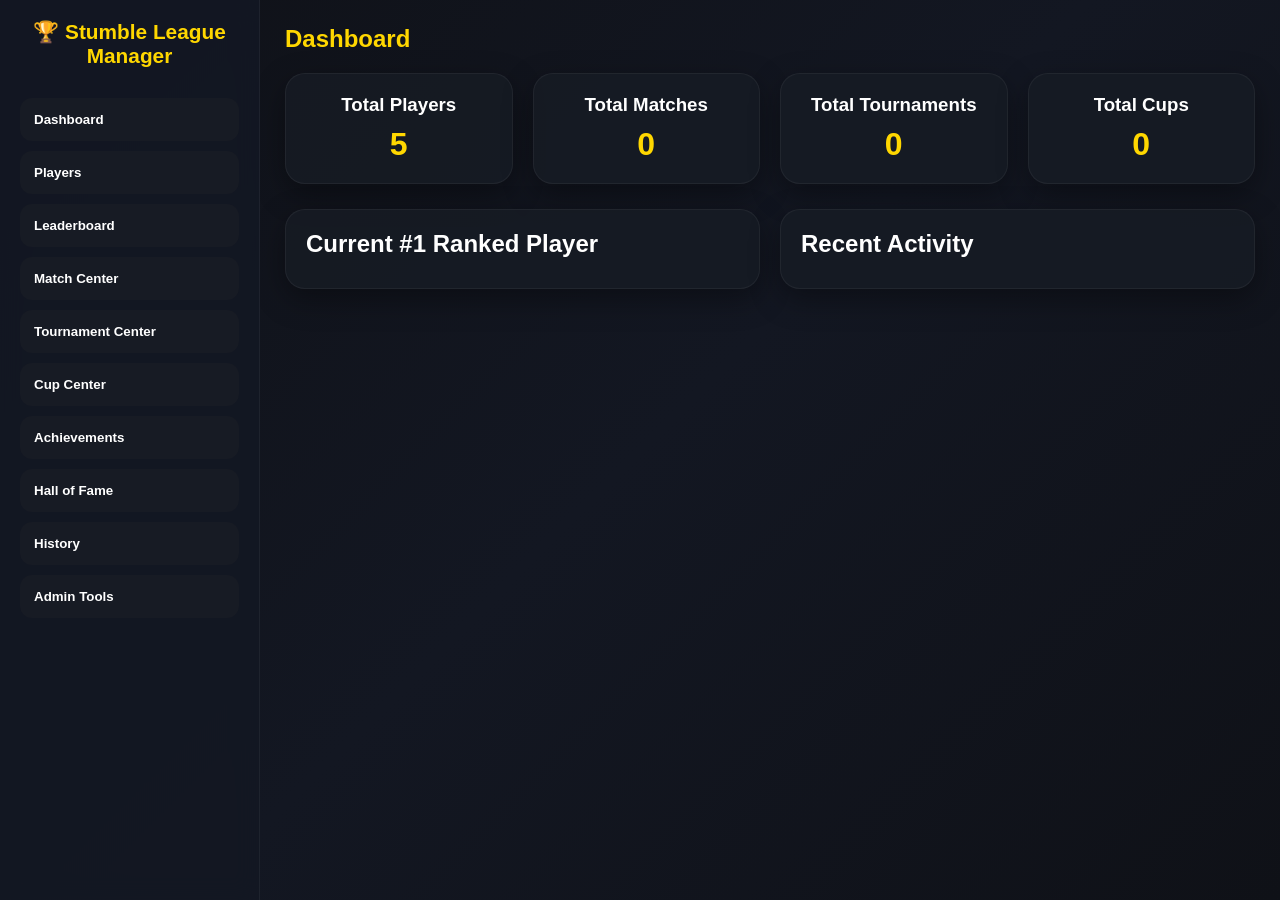
<file: index.html>
<!DOCTYPE html>
<html lang="en">
<head>
    <meta charset="UTF-8">
    <meta name="viewport" content="width=device-width, initial-scale=1.0">
    <title>Stumble League Manager Pro</title>

    <link rel="stylesheet" href="style.css">
</head>
<body>

    <!-- Sidebar -->
    <aside class="sidebar">

        <div class="logo">
            🏆 Stumble League Manager
        </div>

        <nav>

            <button data-page="dashboard">
                Dashboard
            </button>

            <button data-page="players">
                Players
            </button>

            <button data-page="leaderboard">
                Leaderboard
            </button>

            <button data-page="matches">
                Match Center
            </button>

            <button data-page="tournaments">
                Tournament Center
            </button>

            <button data-page="cups">
                Cup Center
            </button>

            <button data-page="achievements">
                Achievements
            </button>

            <button data-page="halloffame">
                Hall of Fame
            </button>

            <button data-page="history">
                History
            </button>

            <button data-page="admin">
                Admin Tools
            </button>

        </nav>

    </aside>

    <!-- Main Content -->
    <main>

        <!-- Dashboard -->
        <section id="dashboard" class="page active">

            <h1>Dashboard</h1>

            <div class="stats-grid">

                <div class="card">
                    <h3>Total Players</h3>
                    <span id="totalPlayers">0</span>
                </div>

                <div class="card">
                    <h3>Total Matches</h3>
                    <span id="totalMatches">0</span>
                </div>

                <div class="card">
                    <h3>Total Tournaments</h3>
                    <span id="totalTournaments">0</span>
                </div>

                <div class="card">
                    <h3>Total Cups</h3>
                    <span id="totalCups">0</span>
                </div>

            </div>

            <div class="dashboard-widgets">

                <div class="card">
                    <h2>Current #1 Ranked Player</h2>
                    <div id="topPlayer"></div>
                </div>

                <div class="card">
                    <h2>Recent Activity</h2>
                    <div id="recentActivity"></div>
                </div>

            </div>

        </section>

        <!-- Players -->
        <section id="players" class="page">

            <h1>Players</h1>

            <div class="player-grid" id="playerGrid"></div>

        </section>

        <!-- Player Profile Modal -->
        <div id="playerModal" class="modal">

            <div class="modal-content">

                <button id="closePlayerModal">
                    ✖
                </button>

                <div id="playerProfile"></div>

            </div>

        </div>

        <!-- Leaderboard -->
        <section id="leaderboard" class="page">

            <h1>Leaderboard</h1>

            <table>

                <thead>

                    <tr>
                        <th>Rank</th>
                        <th>Player</th>
                        <th>Win Rate</th>
                        <th>MVP</th>
                    </tr>

                </thead>

                <tbody id="leaderboardTable"></tbody>

            </table>

        </section>

        <!-- Match Center -->
        <section id="matches" class="page">

            <h1>Record Match</h1>

            <div class="card">

                <h3>Match Results</h3>

                <select id="firstPlace"></select>
                <select id="secondPlace"></select>
                <select id="thirdPlace"></select>
                <select id="fourthPlace"></select>
                <select id="fifthPlace"></select>

                <button id="saveMatchBtn">
                    Save Match
                </button>

            </div>

        </section>

        <!-- Tournament Center -->
        <section id="tournaments" class="page">

            <h1>Tournaments</h1>

            <div class="card">

                <input
                    type="text"
                    id="tournamentName"
                    placeholder="Tournament Name"
                >

                <select id="seriesLength">

                    <option value="3">Best Of 3</option>
                    <option value="5">Best Of 5</option>
                    <option value="7">Best Of 7</option>

                </select>

                <button id="createTournament">
                    Create Tournament
                </button>

            </div>

            <div id="tournamentList"></div>

        </section>

        <!-- Cup Center -->
        <section id="cups" class="page">

            <h1>Cups</h1>

            <button id="createLeagueCup">
                New League Cup
            </button>

            <button id="createEliminationCup">
                New Elimination Cup
            </button>

            <div id="cupList"></div>

        </section>

        <!-- Achievements -->
        <section id="achievements" class="page">

            <h1>Achievements</h1>

            <div id="achievementList"></div>

        </section>

        <!-- Hall Of Fame -->
        <section id="halloffame" class="page">

            <h1>Hall Of Fame</h1>

            <div class="titles">

                <div class="card">

                    <h2>🏛 Hall Of Fame</h2>

                    <div id="hallOfFameHolder"></div>

                </div>

                <div class="card">

                    <h2>🌟 Legendary Player</h2>

                    <div id="legendaryHolder"></div>

                </div>

                <div class="card">

                    <h2>⚡ Mythic Master</h2>

                    <div id="mythicHolder"></div>

                </div>

            </div>

        </section>

        <!-- History -->
        <section id="history" class="page">

            <h1>History</h1>

            <div id="historyList"></div>

        </section>

        <!-- Admin -->
        <section id="admin" class="page">

            <h1>Admin Tools</h1>

            <button id="backupBtn">
                Export Backup
            </button>

            <input
                type="file"
                id="restoreFile"
            >

            <button id="resetData">
                Reset All Data
            </button>

        </section>

    </main>

    <script src="app.js"></script>

</body>
</html>
</file>
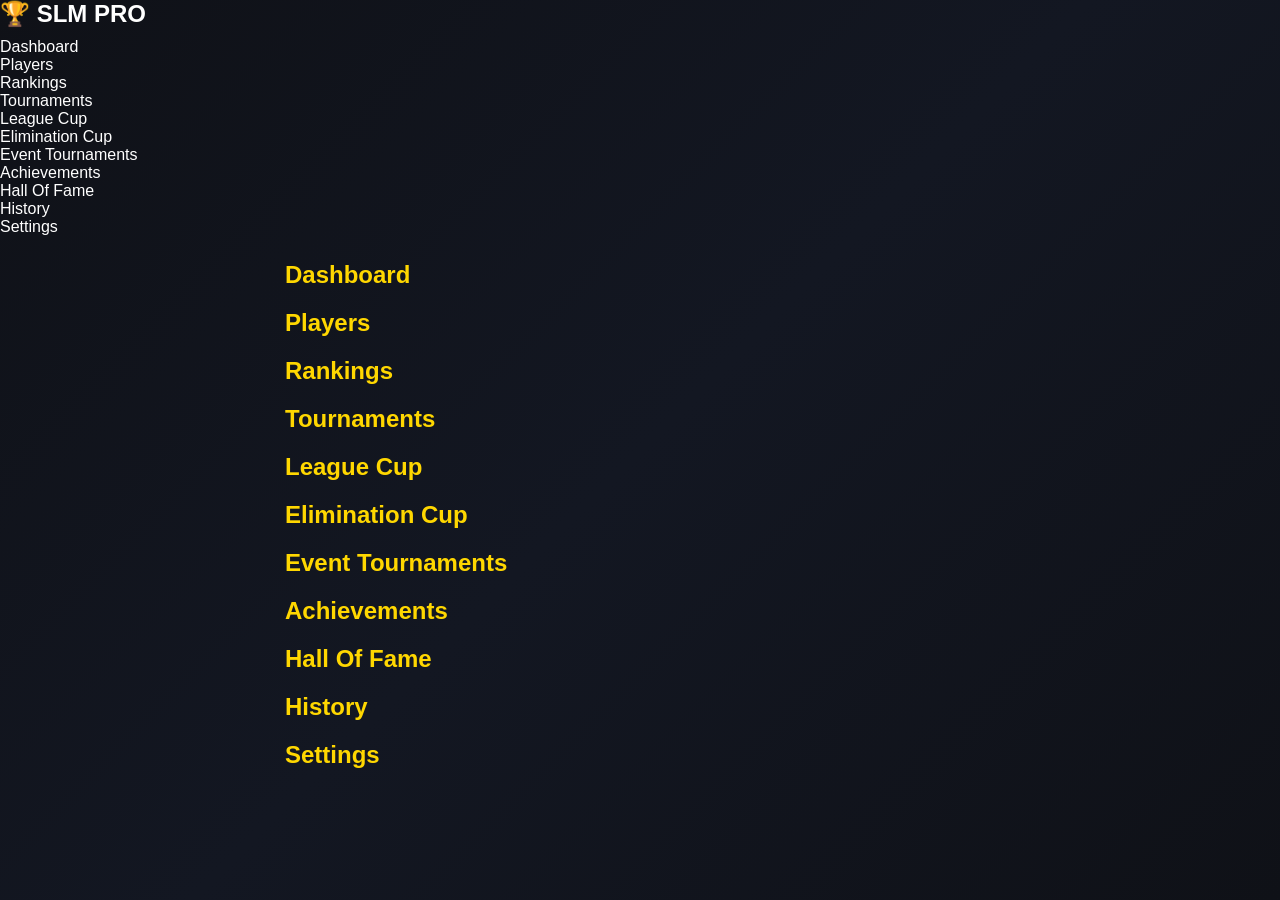
<file: index-3.html>
<!DOCTYPE html>
<html lang="en">
<head>
<meta charset="UTF-8">
<meta name="viewport" content="width=device-width, initial-scale=1.0">
<title>Stumble League Manager Pro</title>
<link rel="stylesheet" href="style.css">
</head>
<body>
<div id="app">
    <aside>
        <h2>🏆 SLM PRO</h2>
        <ul>
            <li>Dashboard</li>
            <li>Players</li>
            <li>Rankings</li>
            <li>Tournaments</li>
            <li>League Cup</li>
            <li>Elimination Cup</li>
            <li>Event Tournaments</li>
            <li>Achievements</li>
            <li>Hall Of Fame</li>
            <li>History</li>
            <li>Settings</li>
        </ul>
    </aside>

    <main>
        <section id="dashboard"><h1>Dashboard</h1></section>
        <section id="players"><h1>Players</h1></section>
        <section id="rankings"><h1>Rankings</h1></section>
        <section id="tournaments"><h1>Tournaments</h1></section>
        <section id="leagueCup"><h1>League Cup</h1></section>
        <section id="eliminationCup"><h1>Elimination Cup</h1></section>
        <section id="events"><h1>Event Tournaments</h1></section>
        <section id="achievements"><h1>Achievements</h1></section>
        <section id="hallOfFame"><h1>Hall Of Fame</h1></section>
        <section id="history"><h1>History</h1></section>
        <section id="settings"><h1>Settings</h1></section>
    </main>
</div>
</body>
</html>
</file>
<file: style.css>
/* =========================
   RESET
========================= */

*{
    margin:0;
    padding:0;
    box-sizing:border-box;
    font-family:"Segoe UI",sans-serif;
}

:root{
    --bg:#0f1117;
    --card:#171b24;
    --card2:#1e2430;
    --gold:#ffd700;
    --gold2:#ffb700;
    --text:#ffffff;
    --muted:#9ca3af;
    --success:#22c55e;
    --danger:#ef4444;
    --shadow:0 10px 30px rgba(0,0,0,.35);
}

body{
    background:linear-gradient(
        135deg,
        #0f1117,
        #131722,
        #0f1117
    );
    color:var(--text);
    min-height:100vh;
    display:flex;
}

/* =========================
   SIDEBAR
========================= */

.sidebar{
    width:260px;
    min-height:100vh;
    background:rgba(20,24,35,.95);
    backdrop-filter:blur(12px);
    border-right:1px solid rgba(255,255,255,.05);
    position:fixed;
    left:0;
    top:0;
    padding:20px;
    overflow-y:auto;
}

.logo{
    font-size:1.3rem;
    font-weight:700;
    color:var(--gold);
    text-align:center;
    margin-bottom:30px;
}

.sidebar nav{
    display:flex;
    flex-direction:column;
    gap:10px;
}

.sidebar button{
    border:none;
    background:var(--card);
    color:white;
    padding:14px;
    border-radius:12px;
    cursor:pointer;
    transition:.3s;
    text-align:left;
    font-weight:600;
}

.sidebar button:hover{
    background:var(--gold);
    color:black;
    transform:translateX(5px);
}

/* =========================
   MAIN
========================= */

main{
    flex:1;
    margin-left:260px;
    padding:25px;
}

.page{
    display:none;
}

.page.active{
    display:block;
}

h1{
    margin-bottom:20px;
    color:var(--gold);
}

h2{
    margin-bottom:10px;
}

h3{
    margin-bottom:8px;
}

/* =========================
   CARDS
========================= */

.card{
    background:rgba(23,27,36,.9);
    border:1px solid rgba(255,255,255,.05);
    border-radius:20px;
    padding:20px;
    box-shadow:var(--shadow);
}

.card:hover{
    transform:translateY(-3px);
    transition:.3s;
}

/* =========================
   DASHBOARD STATS
========================= */

.stats-grid{
    display:grid;
    grid-template-columns:repeat(auto-fit,minmax(220px,1fr));
    gap:20px;
    margin-bottom:25px;
}

.stats-grid .card{
    text-align:center;
}

.stats-grid span{
    display:block;
    margin-top:10px;
    font-size:2rem;
    font-weight:700;
    color:var(--gold);
}

.dashboard-widgets{
    display:grid;
    grid-template-columns:1fr 1fr;
    gap:20px;
}

/* =========================
   PLAYER GRID
========================= */

.player-grid{
    display:grid;
    grid-template-columns:repeat(auto-fill,minmax(250px,1fr));
    gap:20px;
}

.player-card{
    background:var(--card);
    border-radius:20px;
    overflow:hidden;
    cursor:pointer;
    transition:.3s;
    box-shadow:var(--shadow);
}

.player-card:hover{
    transform:translateY(-6px);
}

.player-card img{
    width:100%;
    height:220px;
    object-fit:cover;
}

.player-info{
    padding:15px;
}

.player-info h3{
    color:var(--gold);
}

.player-info p{
    color:var(--muted);
}

/* =========================
   TABLES
========================= */

table{
    width:100%;
    border-collapse:collapse;
    background:var(--card);
    border-radius:20px;
    overflow:hidden;
}

thead{
    background:var(--gold);
    color:black;
}

th,
td{
    padding:15px;
    text-align:center;
}

tbody tr{
    border-bottom:1px solid rgba(255,255,255,.05);
}

tbody tr:hover{
    background:rgba(255,255,255,.03);
}

/* =========================
   FORMS
========================= */

input,
select{
    width:100%;
    padding:14px;
    border:none;
    border-radius:12px;
    background:var(--card2);
    color:white;
    margin-bottom:12px;
}

input:focus,
select:focus{
    outline:2px solid var(--gold);
}

button{
    border:none;
    cursor:pointer;
}

/* ACTION BUTTONS */

#saveMatchBtn,
#createTournament,
#createLeagueCup,
#createEliminationCup,
#backupBtn,
#resetData{
    background:linear-gradient(
        135deg,
        var(--gold),
        var(--gold2)
    );
    color:black;
    font-weight:700;
    padding:14px 20px;
    border-radius:12px;
    transition:.3s;
}

#saveMatchBtn:hover,
#createTournament:hover,
#createLeagueCup:hover,
#createEliminationCup:hover,
#backupBtn:hover,
#resetData:hover{
    transform:scale(1.04);
}

/* =========================
   MODAL
========================= */

.modal{
    position:fixed;
    inset:0;
    background:rgba(0,0,0,.75);
    display:none;
    justify-content:center;
    align-items:center;
    z-index:999;
}

.modal-content{
    width:90%;
    max-width:900px;
    background:var(--card);
    border-radius:25px;
    padding:25px;
    position:relative;
    max-height:90vh;
    overflow:auto;
}

#closePlayerModal{
    position:absolute;
    right:15px;
    top:15px;
    width:40px;
    height:40px;
    border:none;
    border-radius:50%;
    background:red;
    color:white;
    font-size:1rem;
}

/* =========================
   HALL OF FAME
========================= */

.titles{
    display:grid;
    grid-template-columns:repeat(auto-fit,minmax(280px,1fr));
    gap:20px;
}

.titles .card{
    text-align:center;
}

.titles h2{
    color:var(--gold);
}

/* =========================
   HISTORY
========================= */

#historyList{
    display:flex;
    flex-direction:column;
    gap:15px;
}

/* =========================
   SCROLLBAR
========================= */

::-webkit-scrollbar{
    width:10px;
}

::-webkit-scrollbar-track{
    background:#111;
}

::-webkit-scrollbar-thumb{
    background:var(--gold);
    border-radius:10px;
}

/* =========================
   MOBILE
========================= */

@media(max-width:900px){

    .sidebar{
        width:100%;
        min-height:auto;
        position:relative;
        border-right:none;
        border-bottom:1px solid rgba(255,255,255,.05);
    }

    body{
        flex-direction:column;
    }

    main{
        margin-left:0;
    }

    .dashboard-widgets{
        grid-template-columns:1fr;
    }

    .stats-grid{
        grid-template-columns:1fr;
    }
}
</file>
